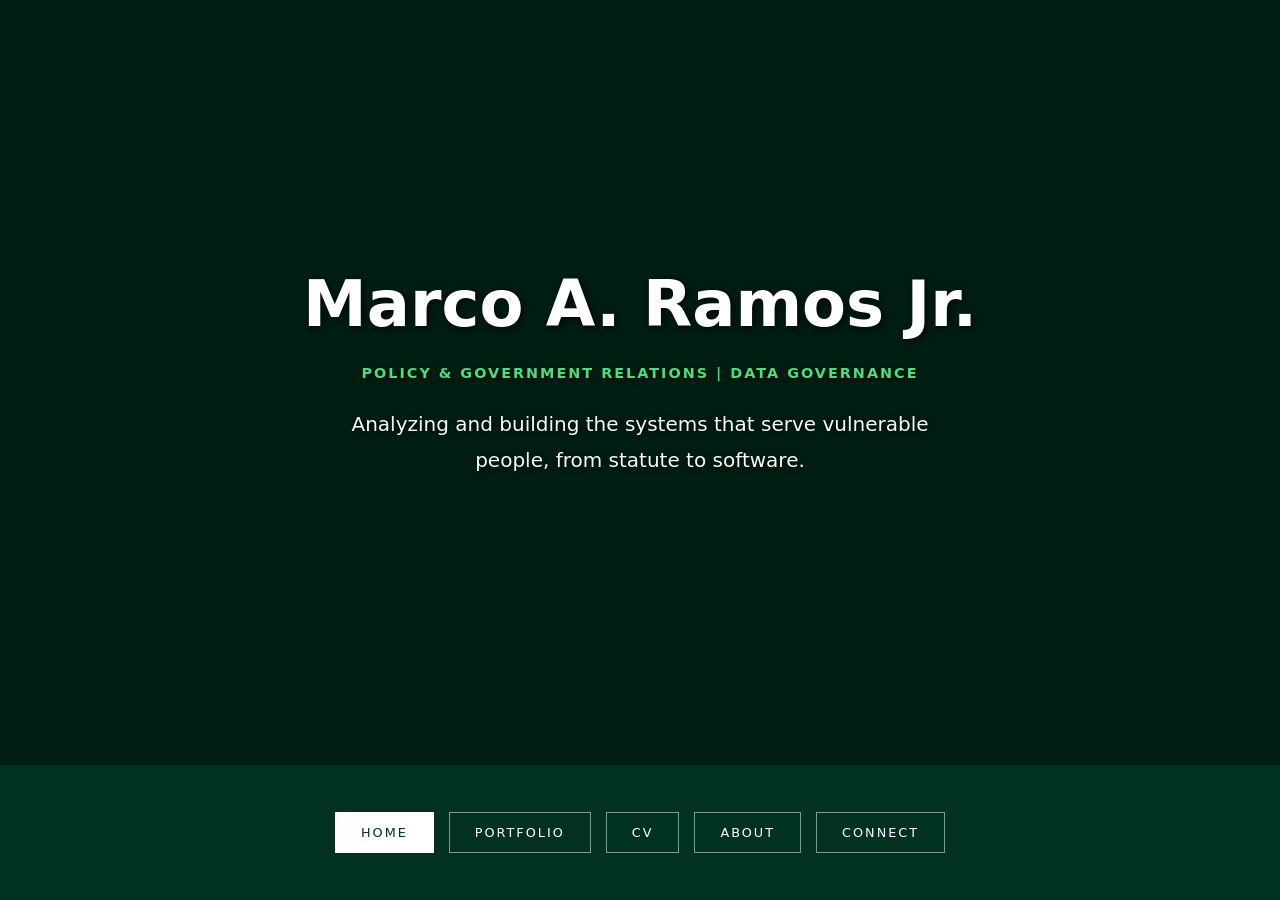
<file: index.html>
<!DOCTYPE html>
<html lang="en">
<head>
    <meta charset="UTF-8">
    <meta name="viewport" content="width=device-width, initial-scale=1.0">
    <title>Marco A. Ramos Jr. | Policy &amp; Government Relations</title>
    <meta name="description" content="Marco A. Ramos Jr. is a Sacramento-based policy and government relations professional (MPA) focused on legislative analysis, data governance, and the systems that serve vulnerable people.">
    <meta property="og:title" content="Marco A. Ramos Jr. | Policy &amp; Government Relations">
    <meta property="og:description" content="Analyzing and building the systems that serve vulnerable people, from statute to software.">
    <meta property="og:type" content="website">
    <meta property="og:url" content="https://themarcoramos.com/">
    <link rel="stylesheet" href="style.css">
</head>
<body class="tree-background">
    <a class="skip-link" href="#main">Skip to main content</a>
    <div class="home-shade">
        <main id="main">
            <h1 style="text-shadow: 2px 2px 8px rgba(0, 0, 0, 0.8);">Marco A. Ramos Jr.</h1>

            <p class="tagline" style="color: #4ade80; text-shadow: 1px 1px 6px rgba(0, 0, 0, 0.9);">Policy &amp; Government Relations | Data Governance</p>

            <p style="margin-top:20px; color: #f8fafc; font-size: 1.25rem; max-width:640px; margin-left:auto; margin-right:auto; text-shadow: 1px 1px 6px rgba(0, 0, 0, 0.9);">Analyzing and building the systems that serve vulnerable people, from statute to software.</p>
        </main>
    </div>
    <footer class="mission-control">
        <nav class="nav-buttons" aria-label="Main">
            <a href="index.html" class="btn btn-active" aria-current="page">HOME</a>
            <a href="portfolio.html" class="btn">PORTFOLIO</a>
            <a href="cv.html" class="btn">CV</a>
            <a href="about.html" class="btn">ABOUT</a>
            <a href="connect.html" class="btn">CONNECT</a>
        </nav>
    </footer>
</body>
</html>
</file>
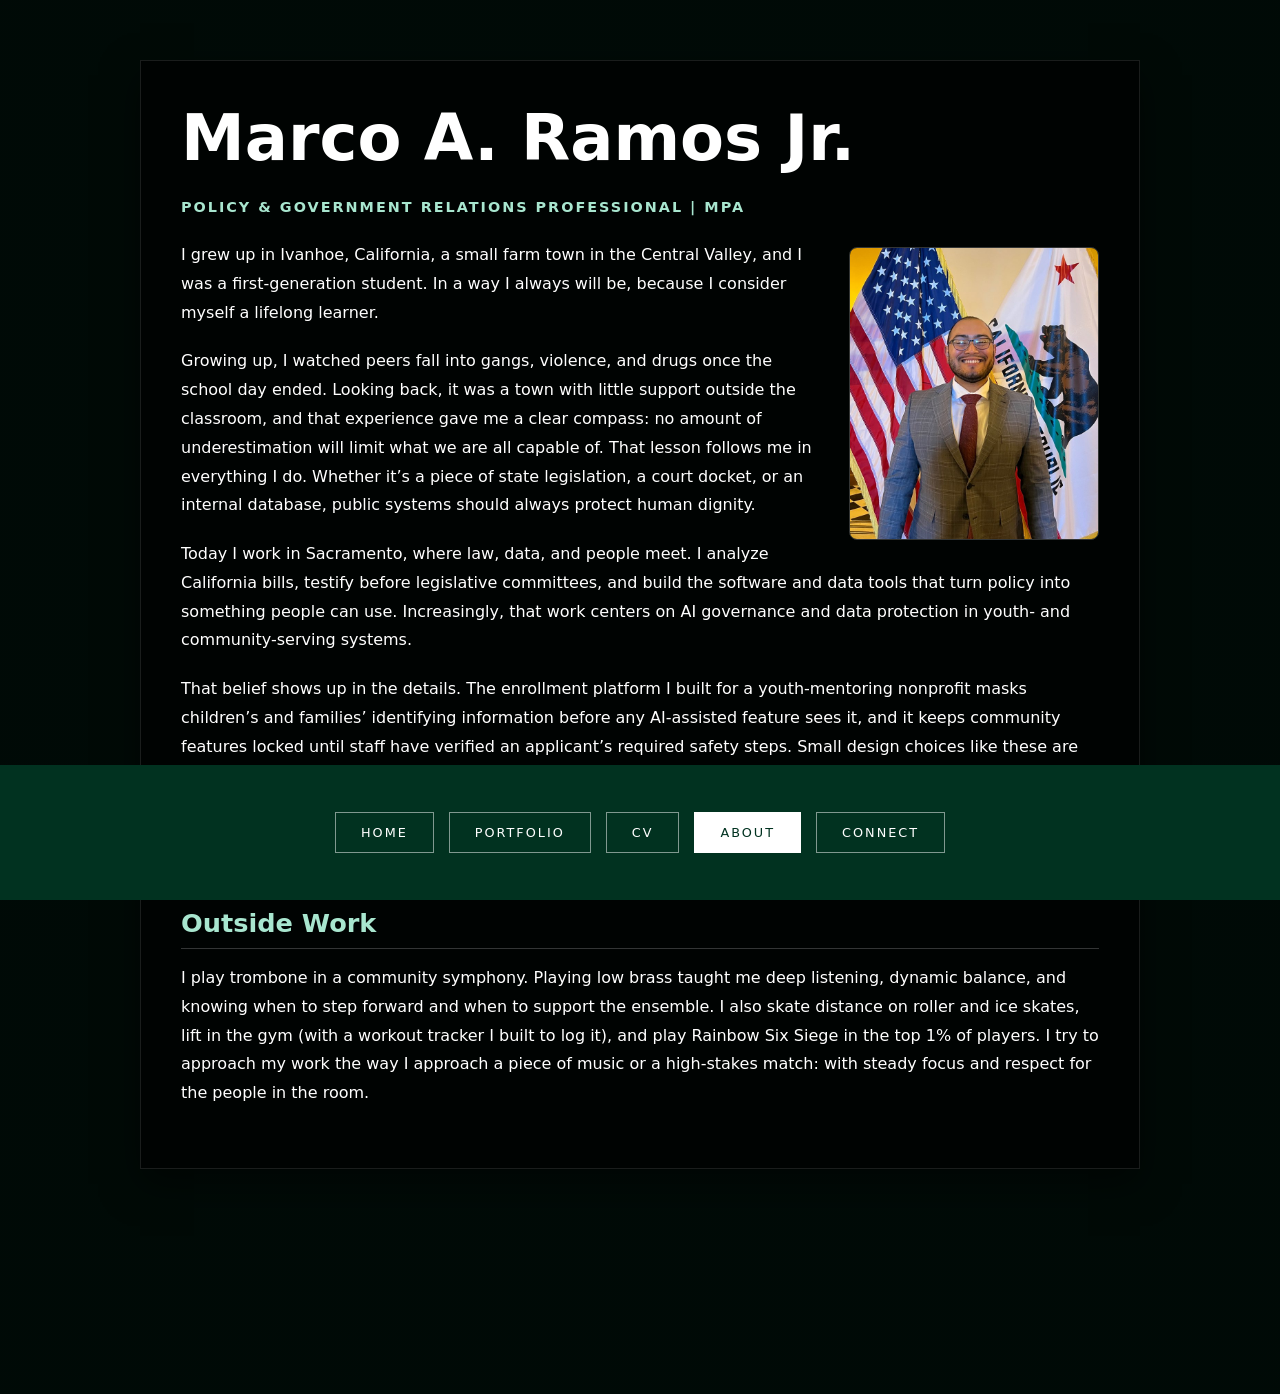
<file: about.html>
<!DOCTYPE html>
<html lang="en">
<head>
    <meta charset="UTF-8">
    <meta name="viewport" content="width=device-width, initial-scale=1.0">
    <title>About | Marco A. Ramos Jr.</title>
    <meta name="description" content="About Marco A. Ramos Jr.: a Sacramento-based policy professional (MPA) who analyzes legislation and builds the data tools and software behind it, with a focus on AI governance and data protection.">
    <meta property="og:title" content="About | Marco A. Ramos Jr.">
    <meta property="og:description" content="A Sacramento-based policy professional who analyzes legislation and builds the data tools and software behind it.">
    <meta property="og:type" content="profile">
    <meta property="og:url" content="https://themarcoramos.com/about.html">
    <link rel="stylesheet" href="style.css">
    <style>
        .portrait { float: right; width: 250px; height: auto; margin: 6px 0 18px 32px; border-radius: 8px; border: 1px solid rgba(255,255,255,0.2); }
        main h2 { clear: both; }
        @media (max-width: 640px) { .portrait { float: none; display: block; width: 70%; max-width: 280px; margin: 0 auto 24px auto; } }
    </style>
</head>
<body class="tree-background">
    <a class="skip-link" href="#main">Skip to main content</a>
    <div class="page-wrapper" style="padding-bottom: 25vh;">
        <main id="main" class="glass-box">
            <h1>Marco A. Ramos Jr.</h1>
            <p class="tagline">Policy &amp; Government Relations Professional | MPA</p>

            <img class="portrait" src="marco-ramos.jpg" width="720" height="846" alt="Marco A. Ramos Jr. smiling, in a gray plaid suit and red tie, standing in front of the American and California flags.">

            <p>I grew up in Ivanhoe, California, a small farm town in the Central Valley, and I was a first-generation student. In a way I always will be, because I consider myself a lifelong learner.</p>

            <p>Growing up, I watched peers fall into gangs, violence, and drugs once the school day ended. Looking back, it was a town with little support outside the classroom, and that experience gave me a clear compass: no amount of underestimation will limit what we are all capable of. That lesson follows me in everything I do. Whether it&rsquo;s a piece of state legislation, a court docket, or an internal database, public systems should always protect human dignity.</p>

            <p>Today I work in Sacramento, where law, data, and people meet. I analyze California bills, testify before legislative committees, and build the software and data tools that turn policy into something people can use. Increasingly, that work centers on AI governance and data protection in youth- and community-serving systems.</p>

            <p>That belief shows up in the details. The enrollment platform I built for a youth-mentoring nonprofit masks children&rsquo;s and families&rsquo; identifying information before any AI-assisted feature sees it, and it keeps community features locked until staff have verified an applicant&rsquo;s required safety steps. Small design choices like these are how a system shows whether it protects the people in it.</p>

            <p>Next, I&rsquo;m looking to bring this work to education policy and AI governance, where the questions about who a system protects, and who it overlooks, matter just as much.</p>

            <h2>Outside Work</h2>
            <p>I play trombone in a community symphony. Playing low brass taught me deep listening, dynamic balance, and knowing when to step forward and when to support the ensemble. I also skate distance on roller and ice skates, lift in the gym (with a workout tracker I built to log it), and play Rainbow Six Siege in the top 1% of players. I try to approach my work the way I approach a piece of music or a high-stakes match: with steady focus and respect for the people in the room.</p>
        </main>
    </div>

    <footer class="mission-control">
        <nav class="nav-buttons" aria-label="Main">
            <a href="index.html" class="btn">HOME</a>
            <a href="portfolio.html" class="btn">PORTFOLIO</a>
            <a href="cv.html" class="btn">CV</a>
            <a href="about.html" class="btn btn-active" aria-current="page">ABOUT</a>
            <a href="connect.html" class="btn">CONNECT</a>
        </nav>
    </footer>
</body>
</html>
</file>
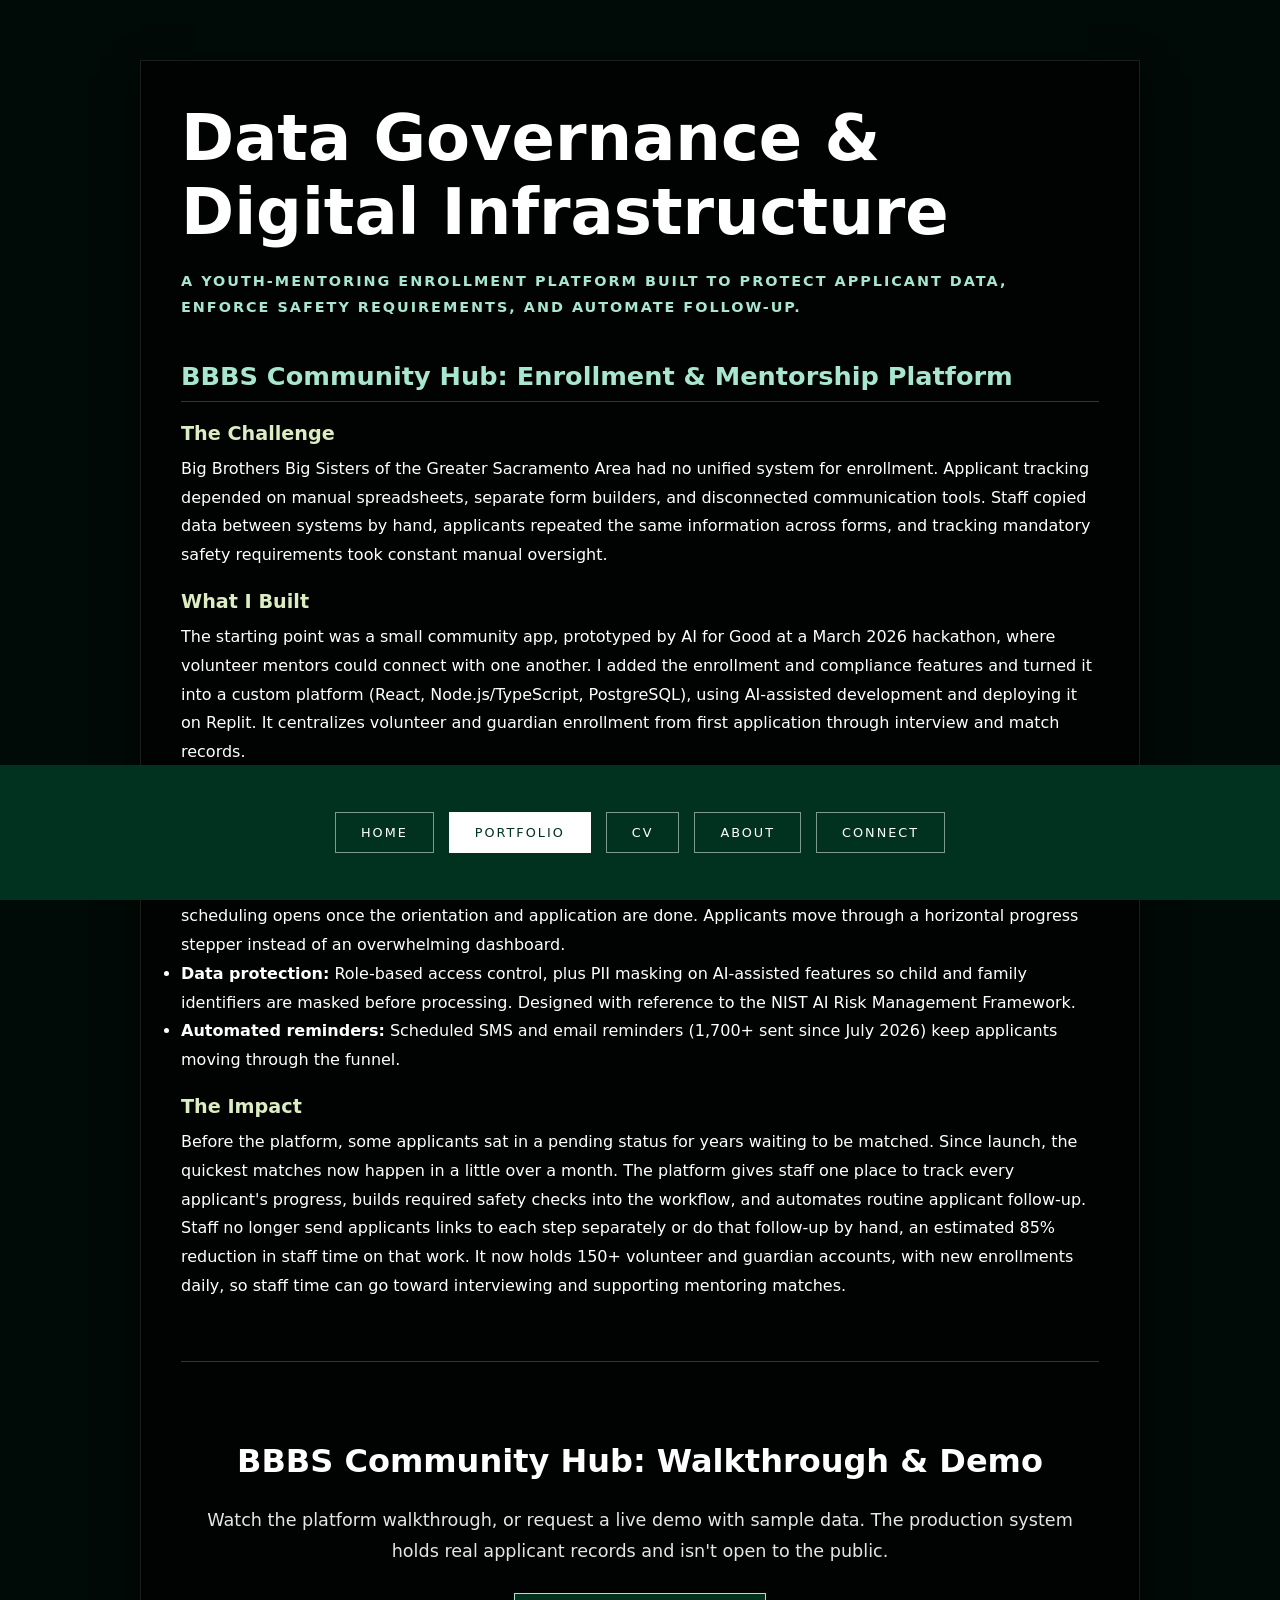
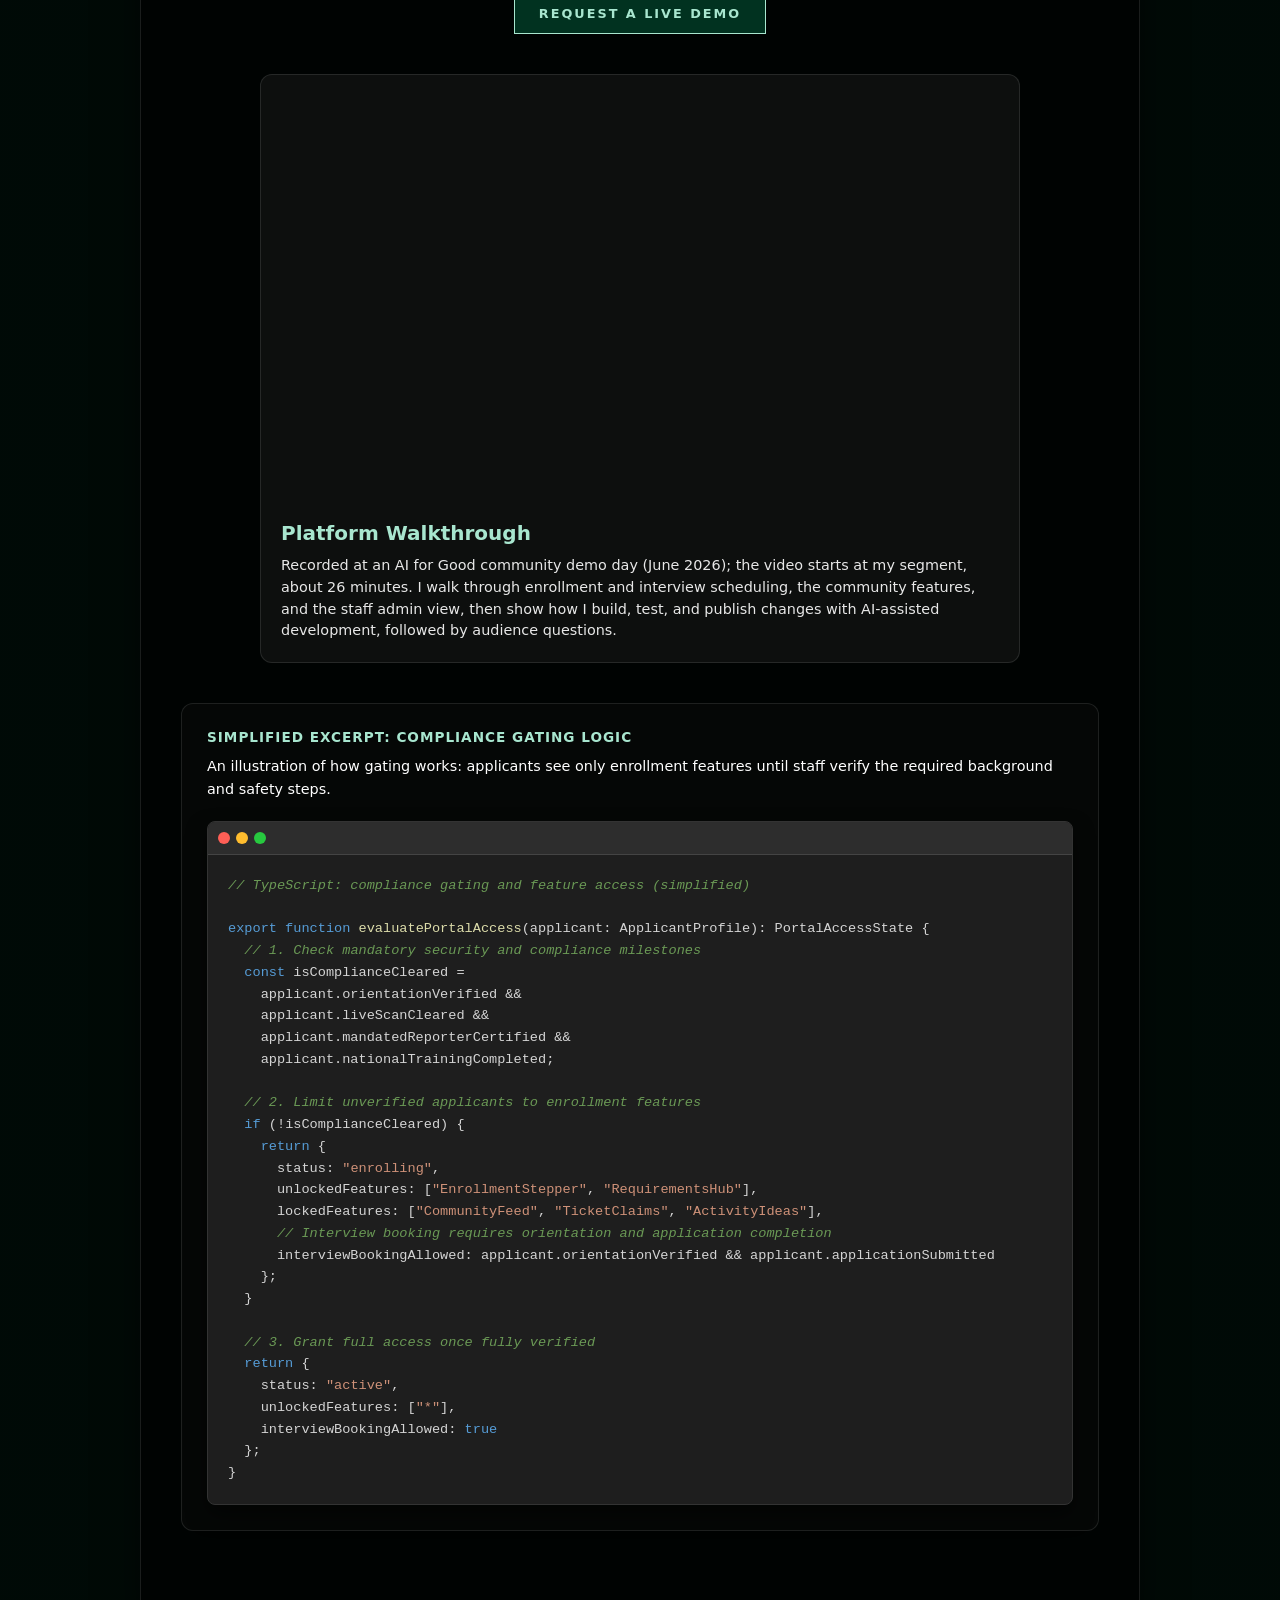
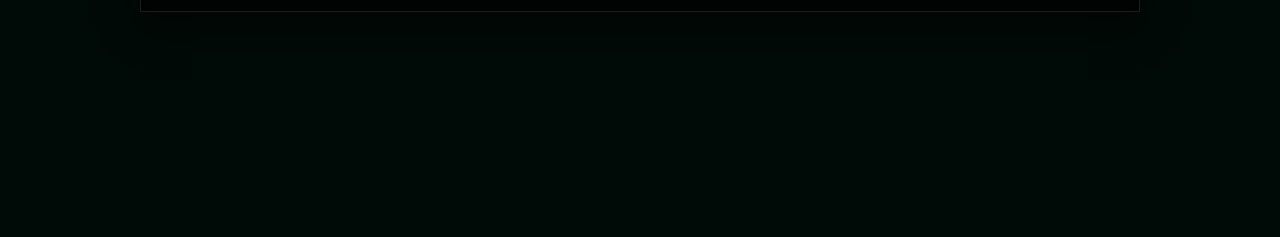
<file: advocacy.html>
<!DOCTYPE html>
<html lang="en">
<head>
    <meta charset="UTF-8">
    <meta name="viewport" content="width=device-width, initial-scale=1.0">
    <title>Data Governance &amp; Digital Infrastructure | Marco A. Ramos Jr.</title>
    <meta name="description" content="Case study: a production enrollment and compliance-tracking platform for a youth-mentoring nonprofit, with role-based access, PII masking on AI-assisted features, and automated reminders.">
    <meta property="og:title" content="Data Governance &amp; Digital Infrastructure | Marco A. Ramos Jr.">
    <meta property="og:description" content="A youth-mentoring enrollment platform with role-based access, PII masking on AI features, and automated reminders.">
    <meta property="og:type" content="article">
    <meta property="og:url" content="https://themarcoramos.com/advocacy.html">
    <link rel="stylesheet" href="style.css">
    <style>
        /* Custom Styles for this specific page */

        .code-window { background: #1e1e1e; border-radius: 8px; overflow: hidden; margin: 20px 0; border: 1px solid #333; box-shadow: 0 10px 20px rgba(0,0,0,0.5); }
        .code-header { background: #2d2d2d; padding: 10px; display: flex; gap: 6px; border-bottom: 1px solid #444; }
        .dot { width: 12px; height: 12px; border-radius: 50%; }
        .dot.red { background: #ff5f56; }
        .dot.yellow { background: #ffbd2e; }
        .dot.green { background: #27c93f; }
        .code-body { padding: 20px; font-family: 'Courier New', Courier, monospace; font-size: 0.85rem; color: #d4d4d4; overflow-x: auto; line-height: 1.6; }
        .code-comment { color: #6a9955; font-style: italic; }
        .code-keyword { color: #569cd6; }
        .code-string { color: #ce9178; }
        .code-func { color: #dcdcaa; }
    </style>
</head>
<body class="tree-background">
    <a class="skip-link" href="#main">Skip to main content</a>
    <div class="page-wrapper" style="padding-bottom: 25vh;">
        <main id="main" class="glass-box">
            <h1>Data Governance &amp; Digital Infrastructure</h1>
            <p class="tagline" style="margin-bottom: 40px;">A youth-mentoring enrollment platform built to protect applicant data, enforce safety requirements, and automate follow-up.</p>

            <!-- BBBS CASE STUDY -->
            <h2 style="margin-top: 20px; color: #a8e6cf;">BBBS Community Hub: Enrollment &amp; Mentorship Platform</h2>

            <h3 style="margin-top: 20px;">The Challenge</h3>
            <p>Big Brothers Big Sisters of the Greater Sacramento Area had no unified system for enrollment. Applicant tracking depended on manual spreadsheets, separate form builders, and disconnected communication tools. Staff copied data between systems by hand, applicants repeated the same information across forms, and tracking mandatory safety requirements took constant manual oversight.</p>

            <h3 style="margin-top: 20px;">What I Built</h3>
            <p>The starting point was a small community app, prototyped by AI for Good at a March 2026 hackathon, where volunteer mentors could connect with one another. I added the enrollment and compliance features and turned it into a custom platform (React, Node.js/TypeScript, PostgreSQL), using AI-assisted development and deploying it on Replit. It centralizes volunteer and guardian enrollment from first application through interview and match records.</p>

            <ul style="line-height: 1.8; margin-bottom: 20px;">
                <li><strong>Linked records:</strong> A relational schema connects Bigs (volunteer mentors), Littles (youth), and parents/guardians, so each match is tracked in one place.</li>
                <li><strong>Compliance tracking and gating:</strong> Staff verify each required step (orientation, Live Scan, National Training, Mandated Reporter), and the platform keeps community features locked until all of them are complete. Interview scheduling opens once the orientation and application are done. Applicants move through a horizontal progress stepper instead of an overwhelming dashboard.</li>
                <li><strong>Data protection:</strong> Role-based access control, plus PII masking on AI-assisted features so child and family identifiers are masked before processing. Designed with reference to the NIST AI Risk Management Framework.</li>
                <li><strong>Automated reminders:</strong> Scheduled SMS and email reminders (1,700+ sent since July 2026) keep applicants moving through the funnel.</li>
            </ul>

            <h3 style="margin-top: 20px;">The Impact</h3>
            <p>Before the platform, some applicants sat in a pending status for years waiting to be matched. Since launch, the quickest matches now happen in a little over a month. The platform gives staff one place to track every applicant's progress, builds required safety checks into the workflow, and automates routine applicant follow-up. Staff no longer send applicants links to each step separately or do that follow-up by hand, an estimated 85% reduction in staff time on that work. It now holds 150+ volunteer and guardian accounts, with new enrollments daily, so staff time can go toward interviewing and supporting mentoring matches.</p>

            <!-- WALKTHROUGH & DEMO -->
            <div style="margin: 60px 0 20px 0; border-top: 1px solid rgba(255,255,255,0.2); padding-top: 40px;">
                <div style="text-align: center; margin-bottom: 40px;">
                    <h2 style="font-size: 2rem; margin-bottom: 15px; color: #fff; border-bottom: none;">BBBS Community Hub: Walkthrough &amp; Demo</h2>
                    <p style="font-size: 1.1rem; opacity: 0.9; margin-bottom: 25px;">Watch the platform walkthrough, or request a live demo with sample data. The production system holds real applicant records and isn't open to the public.</p>

                    <!-- When the sample-data demo is ready, add a "Launch demo" link here pointing at its URL. -->
                    <a href="connect.html" class="btn" style="background-color: #013220; border-color: #a8e6cf; color: #a8e6cf; font-weight: bold; padding: 12px 24px;">Request a live demo</a>
                </div>

                <div style="max-width: 760px; margin: 0 auto;">
                    <!-- YouTube video -->
                    <div style="background: rgba(255,255,255,0.05); border: 1px solid rgba(255,255,255,0.1); border-radius: 12px; overflow: hidden; display: flex; flex-direction: column;">
                        <div style="position: relative; padding-bottom: 56.25%; height: 0;">
                            <iframe
                                src="https://www.youtube.com/embed/1BRlOZ39RmQ?start=247&si=WC3WRWBkUOfXMdU5"
                                title="BBBS Community Hub platform walkthrough"
                                loading="lazy"
                                referrerpolicy="strict-origin-when-cross-origin"
                                allow="accelerometer; autoplay; clipboard-write; encrypted-media; gyroscope; picture-in-picture; web-share"
                                allowfullscreen
                                style="position: absolute; top: 0; left: 0; width: 100%; height: 100%; border: 0;">
                            </iframe>
                        </div>
                        <div style="padding: 20px;">
                            <h3 style="font-size: 1.25rem; color: #a8e6cf; margin-top: 0; margin-bottom: 10px;">Platform Walkthrough</h3>
                            <p style="font-size: 0.9rem; opacity: 0.9; margin: 0; line-height: 1.5;">Recorded at an AI for Good community demo day (June 2026); the video starts at my segment, about 26 minutes. I walk through enrollment and interview scheduling, the community features, and the staff admin view, then show how I build, test, and publish changes with AI-assisted development, followed by audience questions.</p>
                        </div>
                    </div>
                </div>
            </div>

            <!-- CODE SNIPPET -->
            <div style="background: rgba(255,255,255,0.02); border: 1px solid rgba(255,255,255,0.1); border-radius: 12px; padding: 25px; margin-top: 40px; margin-bottom: 40px;">
                <h4 style="color: #a8e6cf; text-transform: uppercase; letter-spacing: 1px; font-size: 0.85rem; margin-bottom: 10px;">Simplified excerpt: compliance gating logic</h4>
                <p style="font-size: 0.9rem; margin-bottom: 20px; line-height: 1.6;">An illustration of how gating works: applicants see only enrollment features until staff verify the required background and safety steps.</p>

                <div class="code-window" style="margin: 0;">
                    <div class="code-header" aria-hidden="true">
                        <div class="dot red"></div><div class="dot yellow"></div><div class="dot green"></div>
                    </div>
                    <div class="code-body">
<pre>
<span class="code-comment">// TypeScript: compliance gating and feature access (simplified)</span>

<span class="code-keyword">export function</span> <span class="code-func">evaluatePortalAccess</span>(applicant: ApplicantProfile): PortalAccessState {
  <span class="code-comment">// 1. Check mandatory security and compliance milestones</span>
  <span class="code-keyword">const</span> isComplianceCleared =
    applicant.orientationVerified &amp;&amp;
    applicant.liveScanCleared &amp;&amp;
    applicant.mandatedReporterCertified &amp;&amp;
    applicant.nationalTrainingCompleted;

  <span class="code-comment">// 2. Limit unverified applicants to enrollment features</span>
  <span class="code-keyword">if</span> (!isComplianceCleared) {
    <span class="code-keyword">return</span> {
      status: <span class="code-string">"enrolling"</span>,
      unlockedFeatures: [<span class="code-string">"EnrollmentStepper"</span>, <span class="code-string">"RequirementsHub"</span>],
      lockedFeatures: [<span class="code-string">"CommunityFeed"</span>, <span class="code-string">"TicketClaims"</span>, <span class="code-string">"ActivityIdeas"</span>],
      <span class="code-comment">// Interview booking requires orientation and application completion</span>
      interviewBookingAllowed: applicant.orientationVerified &amp;&amp; applicant.applicationSubmitted
    };
  }

  <span class="code-comment">// 3. Grant full access once fully verified</span>
  <span class="code-keyword">return</span> {
    status: <span class="code-string">"active"</span>,
    unlockedFeatures: [<span class="code-string">"*"</span>],
    interviewBookingAllowed: <span class="code-keyword">true</span>
  };
}
</pre>
                    </div>
                </div>
            </div>

        </main>
    </div>

    <footer class="mission-control">
        <nav class="nav-buttons" aria-label="Main">
            <a href="index.html" class="btn">HOME</a>
            <a href="portfolio.html" class="btn btn-active" aria-current="page">PORTFOLIO</a>
            <a href="cv.html" class="btn">CV</a>
            <a href="about.html" class="btn">ABOUT</a>
            <a href="connect.html" class="btn">CONNECT</a>
        </nav>
    </footer>
</body>
</html>
</file>
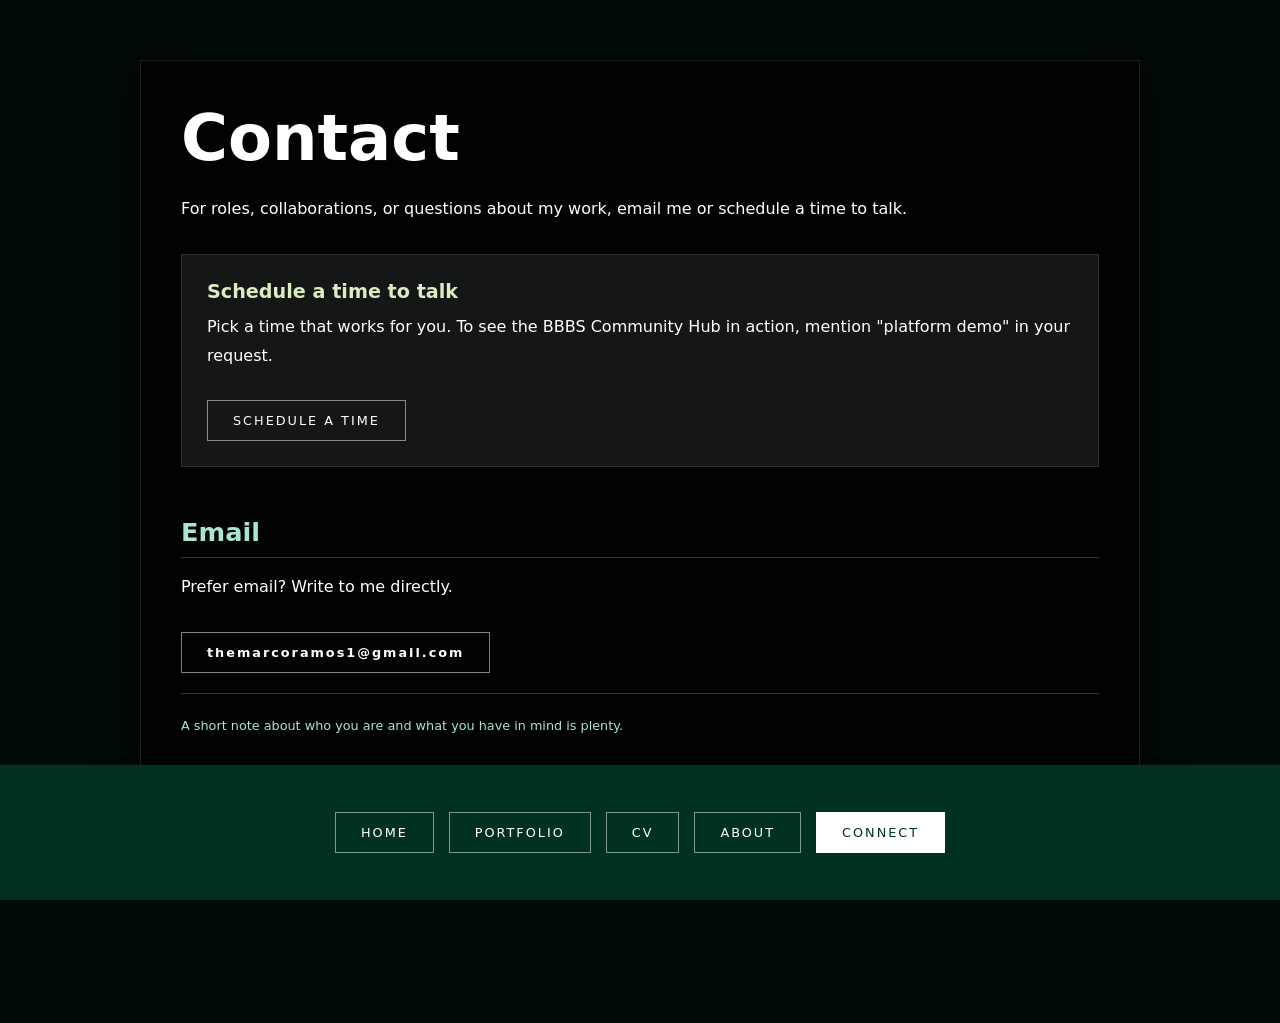
<file: connect.html>
<!DOCTYPE html>
<html lang="en">
<head>
    <meta charset="UTF-8">
    <meta name="viewport" content="width=device-width, initial-scale=1.0">
    <title>Connect | Marco A. Ramos Jr.</title>
    <meta name="description" content="Contact Marco A. Ramos Jr. about roles, collaborations, or questions about his work, by email or by scheduling a time to talk.">
    <meta property="og:title" content="Connect | Marco A. Ramos Jr.">
    <meta property="og:description" content="Email Marco A. Ramos Jr. or schedule a time to talk about roles, collaborations, or his work.">
    <meta property="og:type" content="website">
    <meta property="og:url" content="https://themarcoramos.com/connect.html">
    <link rel="stylesheet" href="style.css">
</head>
<body class="tree-background">
    <a class="skip-link" href="#main">Skip to main content</a>
    <div class="page-wrapper">
        <main id="main" class="glass-box">
            <h1>Contact</h1>
            <p>For roles, collaborations, or questions about my work, email me or schedule a time to talk.</p>

            <div class="grid">
                <div class="card">
                    <h3>Schedule a time to talk</h3>
                    <p>Pick a time that works for you. To see the BBBS Community Hub in action, mention "platform demo" in your request.</p>
                    <a href="https://calendar.app.google/T254riL6jeAxSgoP9" target="_blank" rel="noopener noreferrer" class="btn">Schedule a time</a>
                </div>
            </div>

            <h2 style="margin-top:50px;">Email</h2>
            <p>Prefer email? Write to me directly.</p>

            <a href="mailto:themarcoramos1@gmail.com?subject=Website%20inquiry" class="btn" style="margin-top: 10px; margin-bottom: 20px; font-weight: bold; text-transform: lowercase;">themarcoramos1@gmail.com</a>

            <p style="font-size: 0.8rem; color:#a8e6cf; border-top: 1px solid rgba(255,255,255,0.2); padding-top:20px;">
                A short note about who you are and what you have in mind is plenty.
            </p>
        </main>
    </div>

    <footer class="mission-control">
        <nav class="nav-buttons" aria-label="Main">
            <a href="index.html" class="btn">HOME</a>
            <a href="portfolio.html" class="btn">PORTFOLIO</a>
            <a href="cv.html" class="btn">CV</a>
            <a href="about.html" class="btn">ABOUT</a>
            <a href="connect.html" class="btn btn-active" aria-current="page">CONNECT</a>
        </nav>
    </footer>
</body>
</html>
</file>
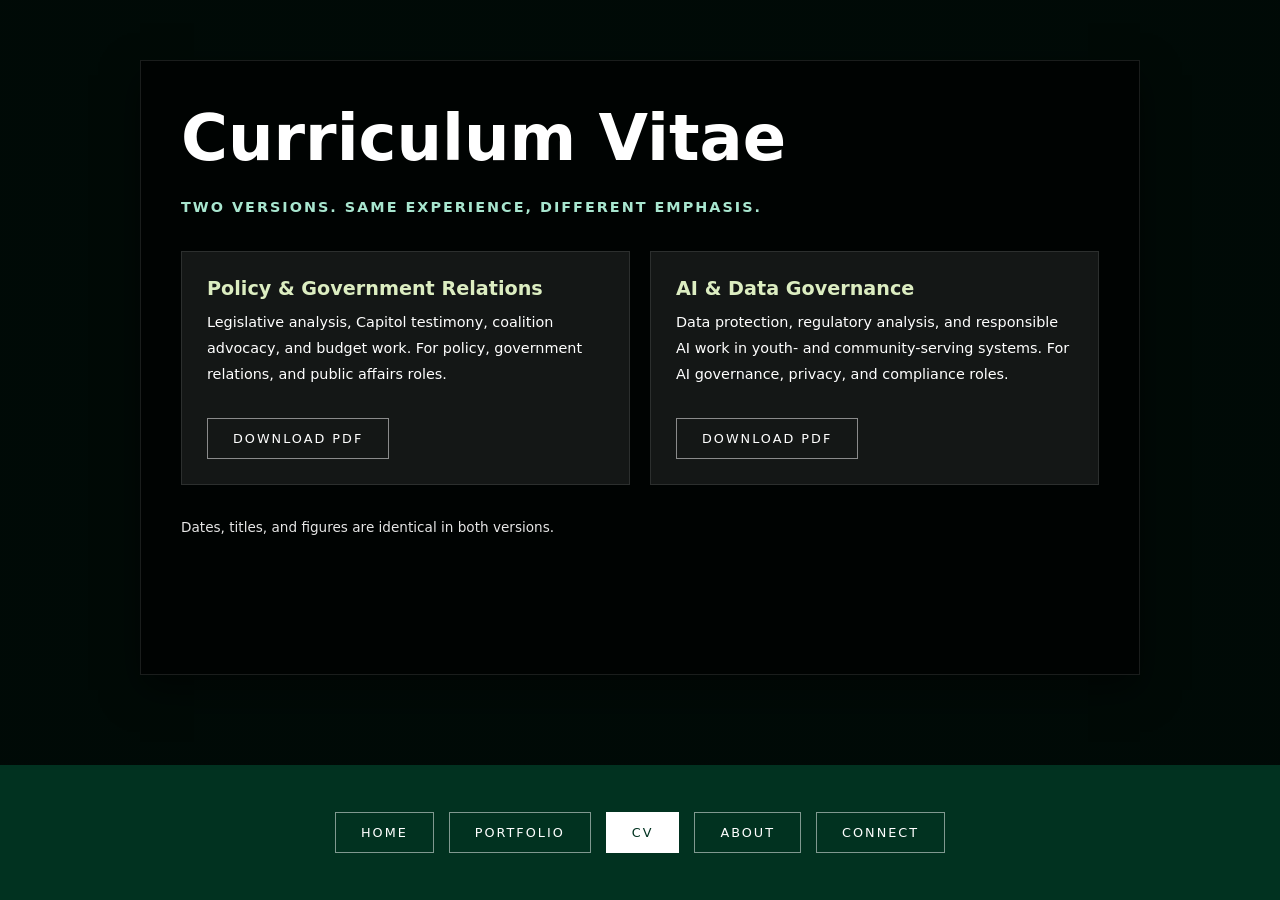
<file: cv.html>
<!DOCTYPE html>
<html lang="en">
<head>
    <meta charset="UTF-8">
    <meta name="viewport" content="width=device-width, initial-scale=1.0">
    <title>CV | Marco A. Ramos Jr.</title>
    <meta name="description" content="Download the CV of Marco A. Ramos Jr. in two versions: Policy &amp; Government Relations, or AI &amp; Data Governance.">
    <meta property="og:title" content="CV | Marco A. Ramos Jr.">
    <meta property="og:description" content="Two focused versions of the same experience: policy and government relations, or AI and data governance.">
    <meta property="og:type" content="website">
    <meta property="og:url" content="https://themarcoramos.com/cv.html">
    <link rel="stylesheet" href="style.css">
</head>
<body class="tree-background">
    <a class="skip-link" href="#main">Skip to main content</a>
    <div class="page-wrapper">
        <main id="main" class="glass-box">
            <h1>Curriculum Vitae</h1>
            <p class="tagline">Two versions. Same experience, different emphasis.</p>

            <div class="grid">
                <div class="card">
                    <h3>Policy &amp; Government Relations</h3>
                    <p style="font-size: 0.9rem;">Legislative analysis, Capitol testimony, coalition advocacy, and budget work. For policy, government relations, and public affairs roles.</p>
                    <a href="cv-policy.pdf" target="_blank" rel="noopener noreferrer" class="btn">Download PDF</a>
                </div>
                <div class="card">
                    <h3>AI &amp; Data Governance</h3>
                    <p style="font-size: 0.9rem;">Data protection, regulatory analysis, and responsible AI work in youth- and community-serving systems. For AI governance, privacy, and compliance roles.</p>
                    <a href="cv-ai-governance.pdf" target="_blank" rel="noopener noreferrer" class="btn">Download PDF</a>
                </div>
            </div>

            <p style="font-size: 0.85rem; margin-top: 30px; opacity: 0.9;">Dates, titles, and figures are identical in both versions.</p>
        </main>
    </div>

    <footer class="mission-control">
        <nav class="nav-buttons" aria-label="Main">
            <a href="index.html" class="btn">HOME</a>
            <a href="portfolio.html" class="btn">PORTFOLIO</a>
            <a href="cv.html" class="btn btn-active" aria-current="page">CV</a>
            <a href="about.html" class="btn">ABOUT</a>
            <a href="connect.html" class="btn">CONNECT</a>
        </nav>
    </footer>
</body>
</html>
</file>
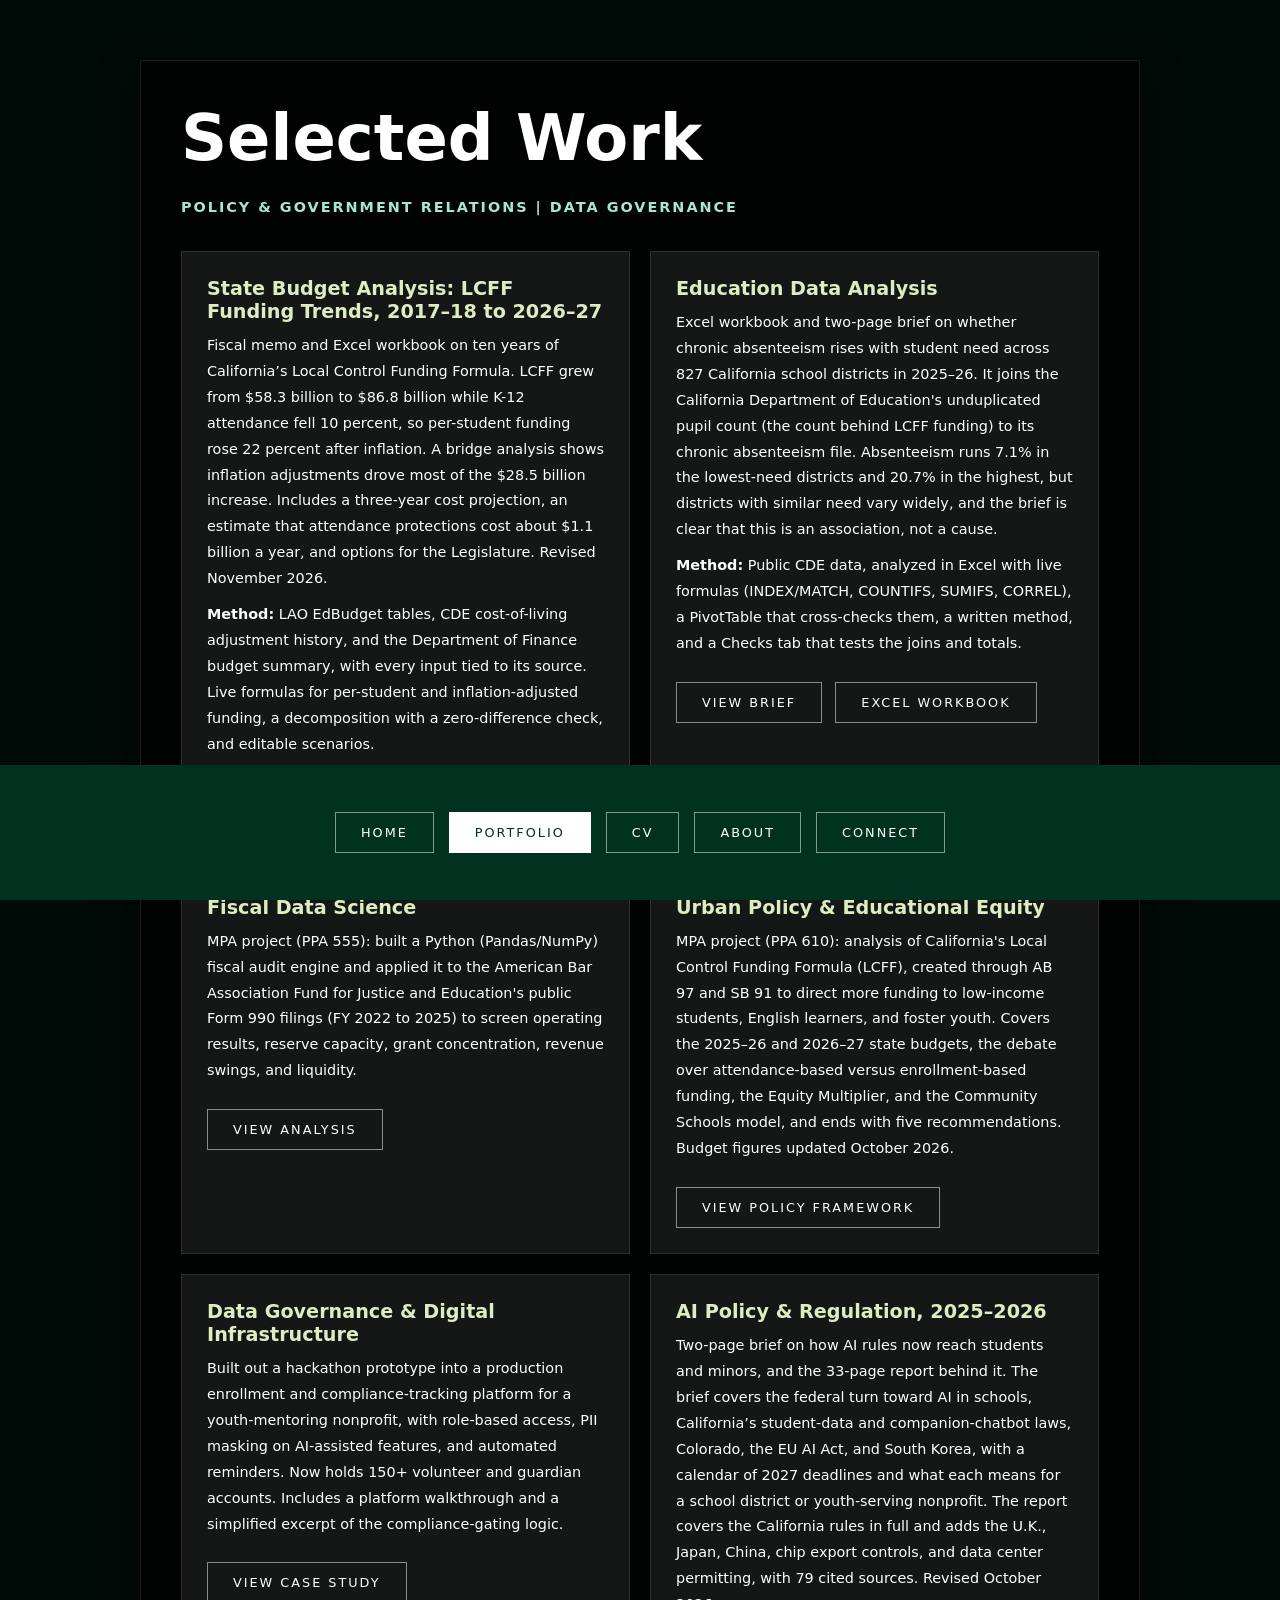
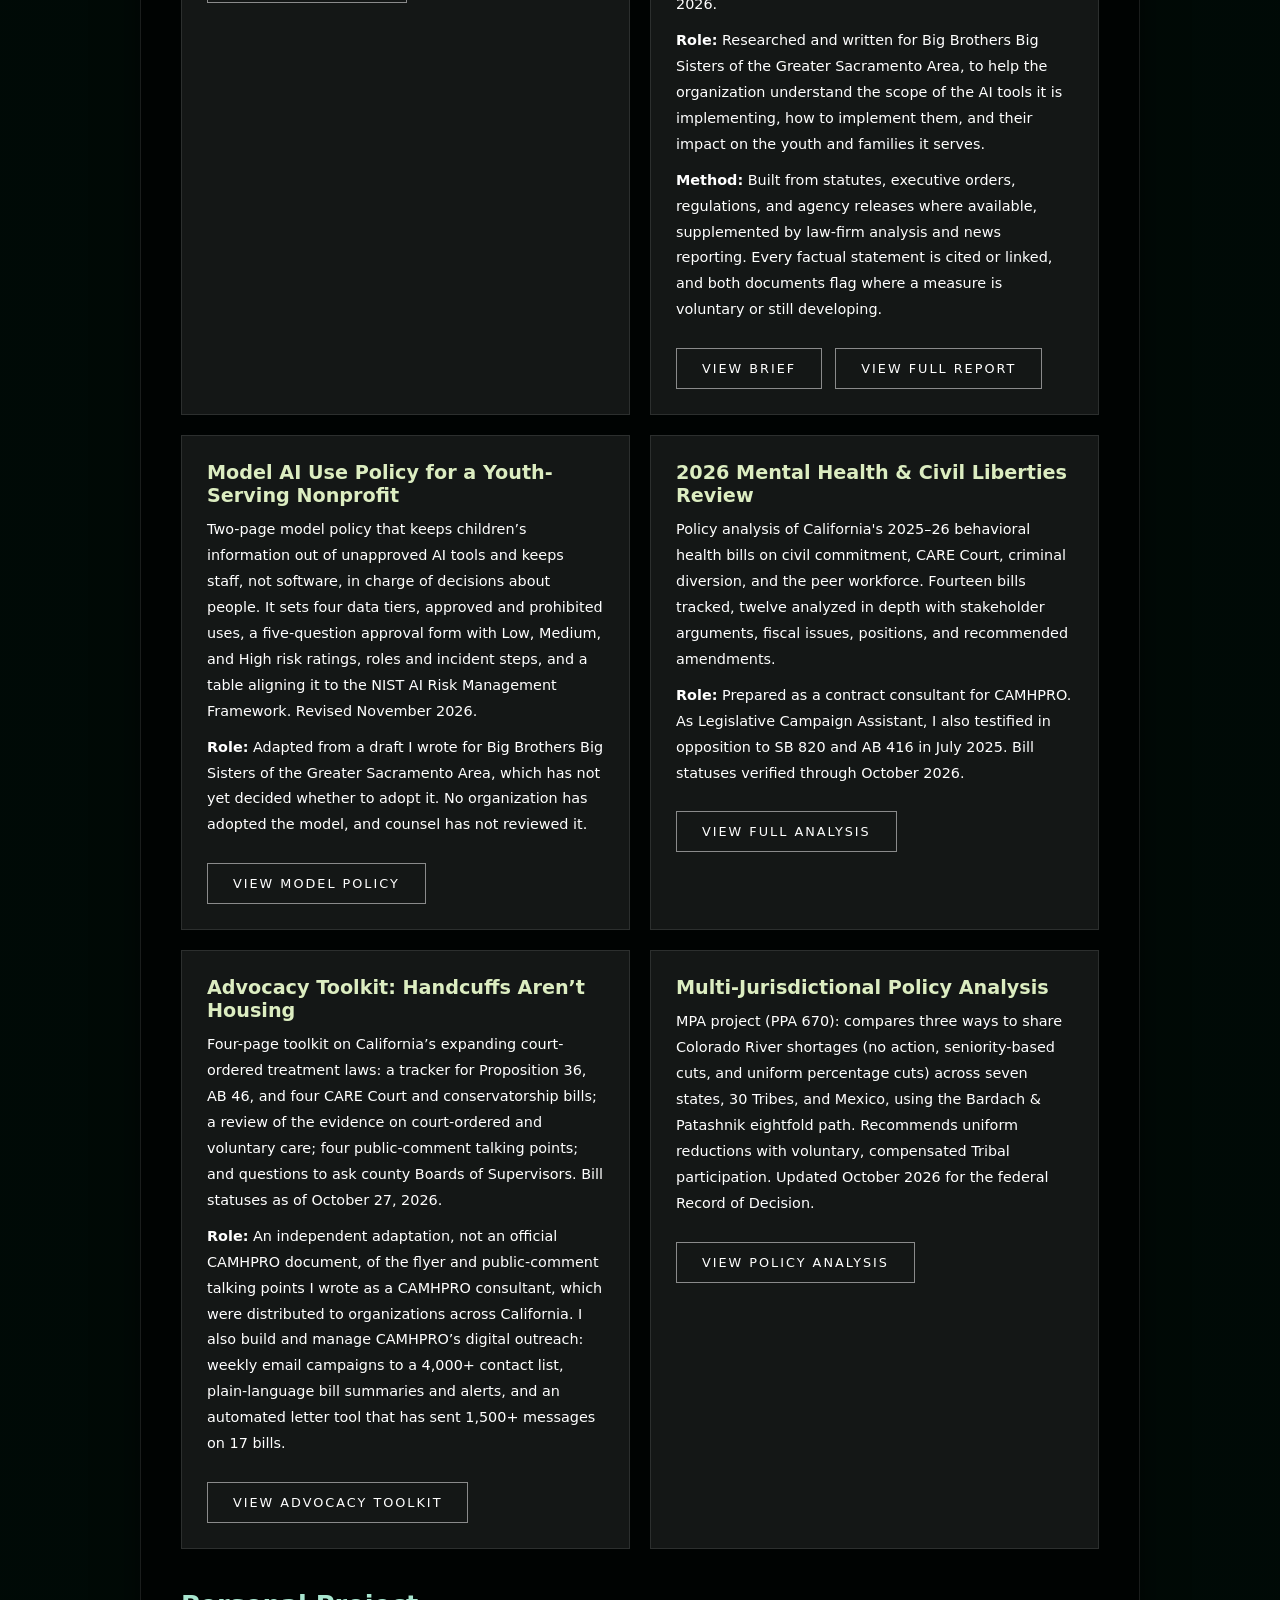
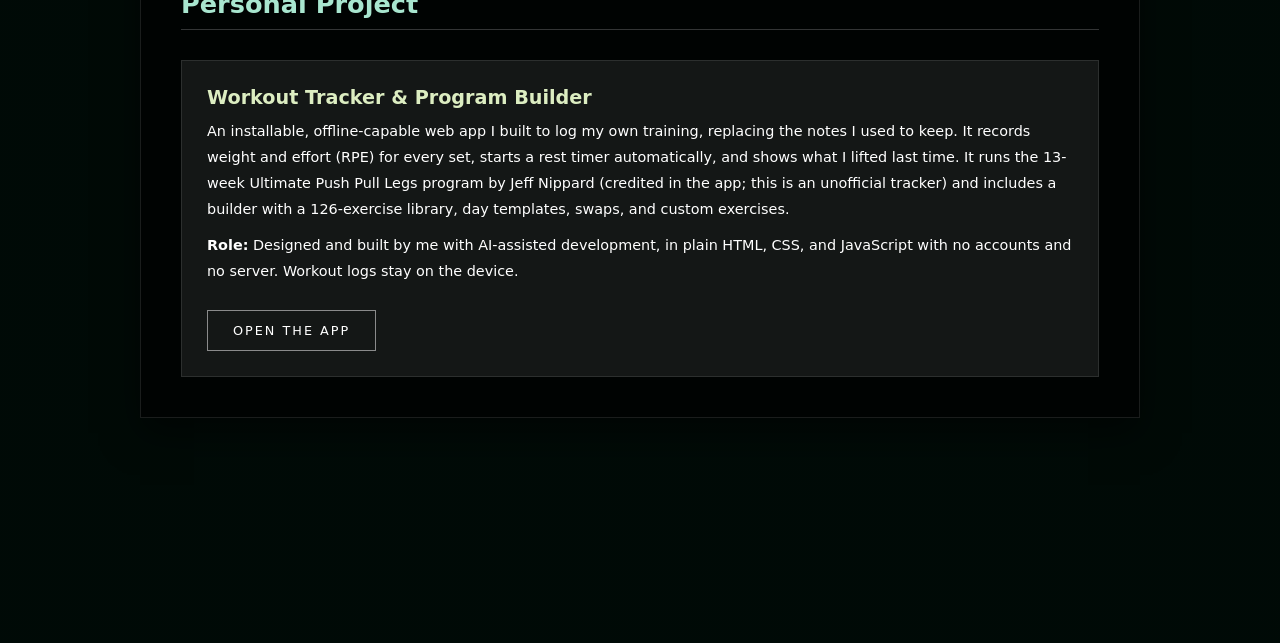
<file: portfolio.html>
<!DOCTYPE html>
<html lang="en">
<head>
    <meta charset="UTF-8">
    <meta name="viewport" content="width=device-width, initial-scale=1.0">
    <title>Portfolio | Marco A. Ramos Jr.</title>
    <meta name="description" content="Selected work by Marco A. Ramos Jr.: California state budget and LCFF fiscal analysis, AI policy research, data governance and digital infrastructure, fiscal data analysis, California legislative analysis and advocacy, and education policy.">
    <meta property="og:title" content="Portfolio | Marco A. Ramos Jr.">
    <meta property="og:description" content="Data governance, legislative analysis, and policy work for systems that serve vulnerable people.">
    <meta property="og:type" content="website">
    <meta property="og:url" content="https://themarcoramos.com/portfolio.html">
    <link rel="stylesheet" href="style.css">
</head>
<body class="tree-background">
    <a class="skip-link" href="#main">Skip to main content</a>
    <div class="page-wrapper">
        <main id="main" class="glass-box">
            <h1>Selected Work</h1>
            <p class="tagline">Policy &amp; Government Relations | Data Governance</p>

            <div class="grid">
                <div class="card">
                    <h3>State Budget Analysis: LCFF Funding Trends, 2017&ndash;18 to 2026&ndash;27</h3>
                    <p style="font-size: 0.9rem; margin-bottom: 10px;">Fiscal memo and Excel workbook on ten years of California&rsquo;s Local Control Funding Formula. LCFF grew from $58.3 billion to $86.8 billion while K-12 attendance fell 10 percent, so per-student funding rose 22 percent after inflation. A bridge analysis shows inflation adjustments drove most of the $28.5 billion increase. Includes a three-year cost projection, an estimate that attendance protections cost about $1.1 billion a year, and options for the Legislature. Revised November 2026.</p>
                    <p style="font-size: 0.9rem; margin-bottom: 15px;"><strong>Method:</strong> LAO EdBudget tables, CDE cost-of-living adjustment history, and the Department of Finance budget summary, with every input tied to its source. Live formulas for per-student and inflation-adjusted funding, a decomposition with a zero-difference check, and editable scenarios.</p>
                    <a href="lcff-analysis.pdf" target="_blank" rel="noopener noreferrer" class="btn" style="margin-right: 8px;">View Memo</a>
                    <a href="lcff-workbook.xlsx" download class="btn">Excel Workbook</a>
                </div>

                <div class="card">
                    <h3>Education Data Analysis</h3>
                    <p style="font-size: 0.9rem; margin-bottom: 10px;">Excel workbook and two-page brief on whether chronic absenteeism rises with student need across 827 California school districts in 2025&ndash;26. It joins the California Department of Education's unduplicated pupil count (the count behind LCFF funding) to its chronic absenteeism file. Absenteeism runs 7.1% in the lowest-need districts and 20.7% in the highest, but districts with similar need vary widely, and the brief is clear that this is an association, not a cause.</p>
                    <p style="font-size: 0.9rem; margin-bottom: 15px;"><strong>Method:</strong> Public CDE data, analyzed in Excel with live formulas (INDEX/MATCH, COUNTIFS, SUMIFS, CORREL), a PivotTable that cross-checks them, a written method, and a Checks tab that tests the joins and totals.</p>
                    <a href="absenteeism.pdf" target="_blank" rel="noopener noreferrer" class="btn" style="margin-right: 8px;">View Brief</a>
                    <a href="absenteeism.xlsx" download class="btn">Excel Workbook</a>
                </div>

                <div class="card">
                    <h3>Fiscal Data Science</h3>
                    <p style="font-size: 0.9rem; margin-bottom: 15px;">MPA project (PPA 555): built a Python (Pandas/NumPy) fiscal audit engine and applied it to the American Bar Association Fund for Justice and Education's public Form 990 filings (FY 2022 to 2025) to screen operating results, reserve capacity, grant concentration, revenue swings, and liquidity.</p>
                    <a href="audit.pdf" target="_blank" rel="noopener noreferrer" class="btn">View Analysis</a>
                </div>

                <div class="card">
                    <h3>Urban Policy &amp; Educational Equity</h3>
                    <p style="font-size: 0.9rem; margin-bottom: 15px;">MPA project (PPA 610): analysis of California's Local Control Funding Formula (LCFF), created through AB 97 and SB 91 to direct more funding to low-income students, English learners, and foster youth. Covers the 2025&ndash;26 and 2026&ndash;27 state budgets, the debate over attendance-based versus enrollment-based funding, the Equity Multiplier, and the Community Schools model, and ends with five recommendations. Budget figures updated October 2026.</p>
                    <a href="urban.pdf" target="_blank" rel="noopener noreferrer" class="btn">View Policy Framework</a>
                </div>

                <div class="card">
                    <h3>Data Governance &amp; Digital Infrastructure</h3>
                    <p style="font-size: 0.9rem; margin-bottom: 15px;">Built out a hackathon prototype into a production enrollment and compliance-tracking platform for a youth-mentoring nonprofit, with role-based access, PII masking on AI-assisted features, and automated reminders. Now holds 150+ volunteer and guardian accounts. Includes a platform walkthrough and a simplified excerpt of the compliance-gating logic.</p>
                    <a href="advocacy.html" class="btn">View Case Study</a>
                </div>

                <div class="card">
                    <h3>AI Policy &amp; Regulation, 2025&ndash;2026</h3>
                    <p style="font-size: 0.9rem; margin-bottom: 10px;">Two-page brief on how AI rules now reach students and minors, and the 33-page report behind it. The brief covers the federal turn toward AI in schools, California&rsquo;s student-data and companion-chatbot laws, Colorado, the EU AI Act, and South Korea, with a calendar of 2027 deadlines and what each means for a school district or youth-serving nonprofit. The report covers the California rules in full and adds the U.K., Japan, China, chip export controls, and data center permitting, with 79 cited sources. Revised October 2026.</p>
                    <p style="font-size: 0.9rem; margin-bottom: 10px;"><strong>Role:</strong> Researched and written for Big Brothers Big Sisters of the Greater Sacramento Area, to help the organization understand the scope of the AI tools it is implementing, how to implement them, and their impact on the youth and families it serves.</p>
                    <p style="font-size: 0.9rem; margin-bottom: 15px;"><strong>Method:</strong> Built from statutes, executive orders, regulations, and agency releases where available, supplemented by law-firm analysis and news reporting. Every factual statement is cited or linked, and both documents flag where a measure is voluntary or still developing.</p>
                    <a href="ai-policy-youth-brief.pdf" target="_blank" rel="noopener noreferrer" class="btn" style="margin-right: 8px;">View Brief</a>
                    <a href="ai-policy-report.pdf" target="_blank" rel="noopener noreferrer" class="btn">View Full Report</a>
                </div>

                <div class="card">
                    <h3>Model AI Use Policy for a Youth-Serving Nonprofit</h3>
                    <p style="font-size: 0.9rem; margin-bottom: 10px;">Two-page model policy that keeps children&rsquo;s information out of unapproved AI tools and keeps staff, not software, in charge of decisions about people. It sets four data tiers, approved and prohibited uses, a five-question approval form with Low, Medium, and High risk ratings, roles and incident steps, and a table aligning it to the NIST AI Risk Management Framework. Revised November 2026.</p>
                    <p style="font-size: 0.9rem; margin-bottom: 15px;"><strong>Role:</strong> Adapted from a draft I wrote for Big Brothers Big Sisters of the Greater Sacramento Area, which has not yet decided whether to adopt it. No organization has adopted the model, and counsel has not reviewed it.</p>
                    <a href="model-ai-use-policy.pdf" target="_blank" rel="noopener noreferrer" class="btn">View Model Policy</a>
                </div>

                <div class="card">
                    <h3>2026 Mental Health &amp; Civil Liberties Review</h3>
                    <p style="font-size: 0.9rem; margin-bottom: 10px;">Policy analysis of California's 2025&ndash;26 behavioral health bills on civil commitment, CARE Court, criminal diversion, and the peer workforce. Fourteen bills tracked, twelve analyzed in depth with stakeholder arguments, fiscal issues, positions, and recommended amendments.</p>
                    <p style="font-size: 0.9rem; margin-bottom: 15px;"><strong>Role:</strong> Prepared as a contract consultant for CAMHPRO. As Legislative Campaign Assistant, I also testified in opposition to SB 820 and AB 416 in July 2025. Bill statuses verified through October 2026.</p>
                    <a href="review.pdf" target="_blank" rel="noopener noreferrer" class="btn">View Full Analysis</a>
                </div>

                <div class="card">
                    <h3>Advocacy Toolkit: Handcuffs Aren&rsquo;t Housing</h3>
                    <p style="font-size: 0.9rem; margin-bottom: 10px;">Four-page toolkit on California&rsquo;s expanding court-ordered treatment laws: a tracker for Proposition 36, AB 46, and four CARE Court and conservatorship bills; a review of the evidence on court-ordered and voluntary care; four public-comment talking points; and questions to ask county Boards of Supervisors. Bill statuses as of October 27, 2026.</p>
                    <p style="font-size: 0.9rem; margin-bottom: 15px;"><strong>Role:</strong> An independent adaptation, not an official CAMHPRO document, of the flyer and public-comment talking points I wrote as a CAMHPRO consultant, which were distributed to organizations across California. I also build and manage CAMHPRO&rsquo;s digital outreach: weekly email campaigns to a 4,000+ contact list, plain-language bill summaries and alerts, and an automated letter tool that has sent 1,500+ messages on 17 bills.</p>
                    <a href="handcuffs.pdf" target="_blank" rel="noopener noreferrer" class="btn">View Advocacy Toolkit</a>
                </div>

                <div class="card">
                    <h3>Multi-Jurisdictional Policy Analysis</h3>
                    <p style="font-size: 0.9rem; margin-bottom: 15px;">MPA project (PPA 670): compares three ways to share Colorado River shortages (no action, seniority-based cuts, and uniform percentage cuts) across seven states, 30 Tribes, and Mexico, using the Bardach &amp; Patashnik eightfold path. Recommends uniform reductions with voluntary, compensated Tribal participation. Updated October 2026 for the federal Record of Decision.</p>
                    <a href="colorado.pdf" target="_blank" rel="noopener noreferrer" class="btn">View Policy Analysis</a>
                </div>
            </div>

            <h2>Personal Project</h2>
            <div class="grid">
                <div class="card">
                    <h3>Workout Tracker &amp; Program Builder</h3>
                    <p style="font-size: 0.9rem; margin-bottom: 10px;">An installable, offline-capable web app I built to log my own training, replacing the notes I used to keep. It records weight and effort (RPE) for every set, starts a rest timer automatically, and shows what I lifted last time. It runs the 13-week Ultimate Push Pull Legs program by Jeff Nippard (credited in the app; this is an unofficial tracker) and includes a builder with a 126-exercise library, day templates, swaps, and custom exercises.</p>
                    <p style="font-size: 0.9rem; margin-bottom: 15px;"><strong>Role:</strong> Designed and built by me with AI-assisted development, in plain HTML, CSS, and JavaScript with no accounts and no server. Workout logs stay on the device.</p>
                    <a href="https://themarcoramos.github.io/Marcos-Workout-Tracker/" target="_blank" rel="noopener noreferrer" class="btn">Open the App</a>
                </div>
            </div>

        </main>
    </div>
    <footer class="mission-control">
        <nav class="nav-buttons" aria-label="Main">
            <a href="index.html" class="btn">HOME</a>
            <a href="portfolio.html" class="btn btn-active" aria-current="page">PORTFOLIO</a>
            <a href="cv.html" class="btn">CV</a>
            <a href="about.html" class="btn">ABOUT</a>
            <a href="connect.html" class="btn">CONNECT</a>
        </nav>
    </footer>
</body>
</html>
</file>
<file: style.css>
/* GLOBAL RESET */
* {
    margin: 0;
    padding: 0;
    box-sizing: border-box;
}

body, html {
    min-height: 100vh; /* prevents background clipping */
    height: auto;
    font-family: 'Inter', system-ui, -apple-system, 'Segoe UI', Roboto, sans-serif;
    color: white;
    background-color: #013220;
}

/* ACCESSIBILITY: skip link + visible keyboard focus */
.skip-link {
    position: absolute;
    left: -9999px;
    top: 0;
    background: #a8e6cf;
    color: #013220;
    padding: 10px 16px;
    font-weight: 600;
    z-index: 2000;
    text-decoration: none;
}
.skip-link:focus { left: 10px; top: 10px; }

a:focus-visible,
.btn:focus-visible {
    outline: 3px solid #a8e6cf;
    outline-offset: 3px;
}

/* MASTER BACKGROUND (The Trees) */
.tree-background {
    min-height: 100vh;
    width: 100%;
    background-image: url('https://images.unsplash.com/photo-1441974231531-c6227db76b6e?auto=format&fit=crop&q=80&w=2560');
    background-size: cover;
    background-position: center;
    background-attachment: fixed;
    display: flex;
    flex-direction: column;
}

/* HOME PAGE SHADE (Lighter) */
.home-shade {
    background: linear-gradient(rgba(0,0,0,0.4), rgba(0,0,0,0.4));
    height: 85vh;
    display: flex;
    align-items: center;
    justify-content: center;
    text-align: center;
    padding: 0 20px;
}

/* INTERNAL PAGE SHADE (Darker & Centered) */
.page-shade, .page-wrapper {
    background: linear-gradient(rgba(0,0,0,0.8), rgba(0,0,0,0.8));
    min-height: 100vh;
    display: flex;
    justify-content: center;
    padding: 60px 20px 25vh 20px; /* bottom padding clears the fixed footer so content stays reachable */
    width: 100%;
}

/* THE CONTAINER BOX (Centered) */
.glass-box {
    width: 100%;
    max-width: 1000px;
    background: rgba(0, 0, 0, 0.75);
    padding: 40px;
    border: 1px solid rgba(255,255,255,0.1);
    box-shadow: 0 15px 35px rgba(0,0,0,0.5);
    margin: 0 auto;
}

/* TYPOGRAPHY */
h1 { font-size: clamp(2rem, 5vw, 4rem); font-weight: 600; margin-bottom: 20px; }
h2 { font-size: 1.6rem; color: #a8e6cf; margin: 40px 0 15px 0; border-bottom: 1px solid rgba(255,255,255,0.2); padding-bottom: 10px; }
h3 { color: #dcedc1; margin-bottom: 10px; font-size: 1.2rem; }
p { margin-bottom: 20px; line-height: 1.8; font-weight: 300; }
.tagline { text-transform: uppercase; letter-spacing: 2px; font-size: 0.9rem; color: #a8e6cf; font-weight: 600; }

/* NAV BAR (FOOTER) */
.mission-control {
    position: fixed;
    bottom: 0;
    width: 100%;
    height: 15vh;
    background-color: #013220;
    display: flex;
    align-items: center;
    justify-content: center;
    z-index: 1000;
}

.nav-buttons { display: flex; gap: 15px; flex-wrap: wrap; justify-content: center; }

.btn {
    text-decoration: none;
    color: white;
    border: 1px solid rgba(255,255,255,0.5);
    padding: 12px 25px;
    font-size: 0.8rem;
    letter-spacing: 2px;
    transition: all 0.3s ease;
    text-transform: uppercase;
    display: inline-block;
}

.btn:hover, .btn-active { background-color: white; color: #013220; border-color: white; }

/* GRIDS */
.grid {
    display: grid;
    grid-template-columns: repeat(auto-fit, minmax(300px, 1fr));
    gap: 20px;
    margin-top: 30px;
}
.card {
    background: rgba(255,255,255,0.08);
    padding: 25px;
    border: 1px solid rgba(255,255,255,0.1);
}
.card .btn { margin-top: 10px; }

/* REDUCED MOTION */
@media (prefers-reduced-motion: reduce) {
    .btn { transition: none; }
}
</file>
